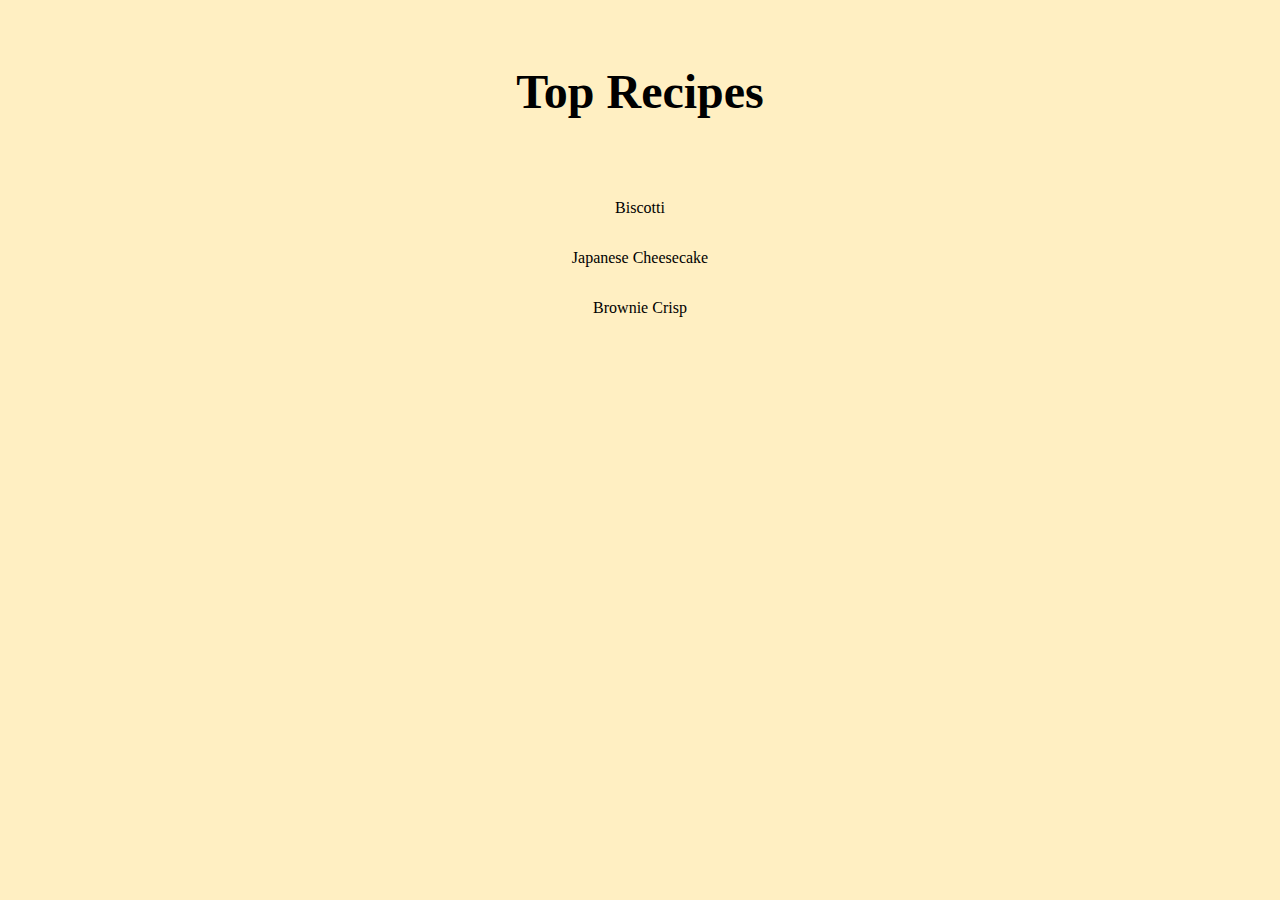
<file: index.html>
<!DOCTYPE html>
<html lang="en">
	<head>
		<title>Recipes</title>
		<meta charset="utf-8">
		<link rel="stylesheet" href="style.css">
	</head>

	<body>
		<h1>Top Recipes</h1>
		<ul class="homelist">
			<li><a href="recipes-list/biscotti.html" target="_blank">Biscotti</a></li>
			<li><a href="recipes-list/japanese-cheesecake.html" target="_blank">Japanese Cheesecake</a></li>
			<li><a href="recipes-list/brownie-crisp.html" target="_blank">Brownie Crisp</a></li>
		</ul>
	</body>
</html>
</file>
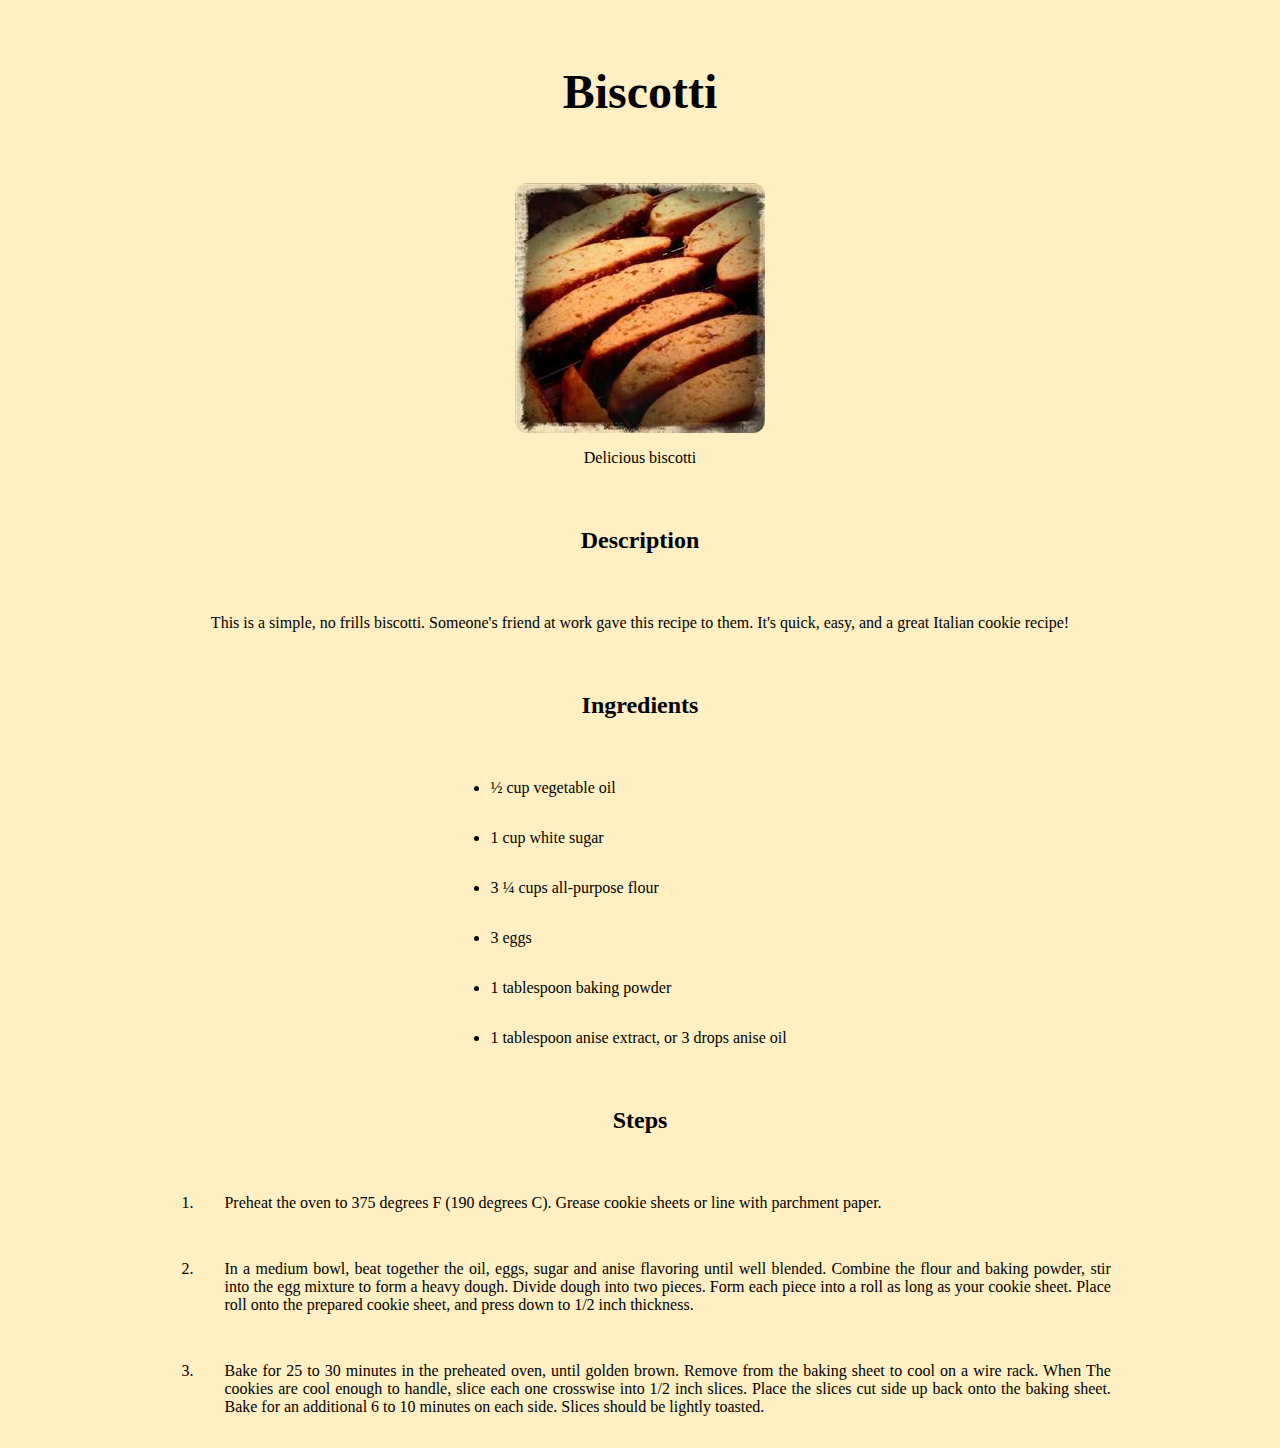
<file: recipes-list/biscotti.html>
<!DOCTYPE html>
<html lang="en">
	<head>
		<title>Biscotti</title>
		<meta charset="utf-8">
		<link rel="stylesheet" href="../style.css">
	</head>

	<body>
		<h1>Biscotti</h1>

		<figure>
			<img src="../images/biscotti.jpg" alt="Biscotti">
			<figcaption>Delicious biscotti</figcaption>
		</figure>

		<h2>Description</h2>
		<p class="description">This is a simple, no frills biscotti. Someone's friend at work gave this recipe to them. It's quick, easy, and a great Italian cookie recipe!</p>

		<h2>Ingredients</h2>
		<ul class="recipelist">
			<li>½ cup vegetable oil</li>
			<li>1 cup white sugar</li>
			<li>3 ¼ cups all-purpose flour</li>
			<li>3 eggs</li>
			<li>1 tablespoon baking powder</li>
			<li>1 tablespoon anise extract, or 3 drops anise oil</li>
		</ul>

		<h2>Steps</h2>
		<ol>
			<li>
				<p>Preheat the oven to 375 degrees F (190 degrees C). Grease cookie sheets or line with parchment paper.</p>
			</li>
			<li>
				<p>In a medium bowl, beat together the oil, eggs, sugar and anise flavoring until well blended. Combine the flour and baking powder, stir into the egg mixture to form a heavy dough. Divide dough into two pieces. Form each piece into a roll as long as your cookie sheet. Place roll onto the prepared cookie sheet, and press down to 1/2 inch thickness.</p>
			</li>
			<li>
				<p>Bake for 25 to 30 minutes in the preheated oven, until golden brown. Remove from the baking sheet to cool on a wire rack. When The cookies are cool enough to handle, slice each one crosswise into 1/2 inch slices. Place the slices cut side up back onto the baking sheet. Bake for an additional 6 to 10 minutes on each side. Slices should be lightly toasted.</p>
			</li>
		</ol>

	</body>
</html>
</file>
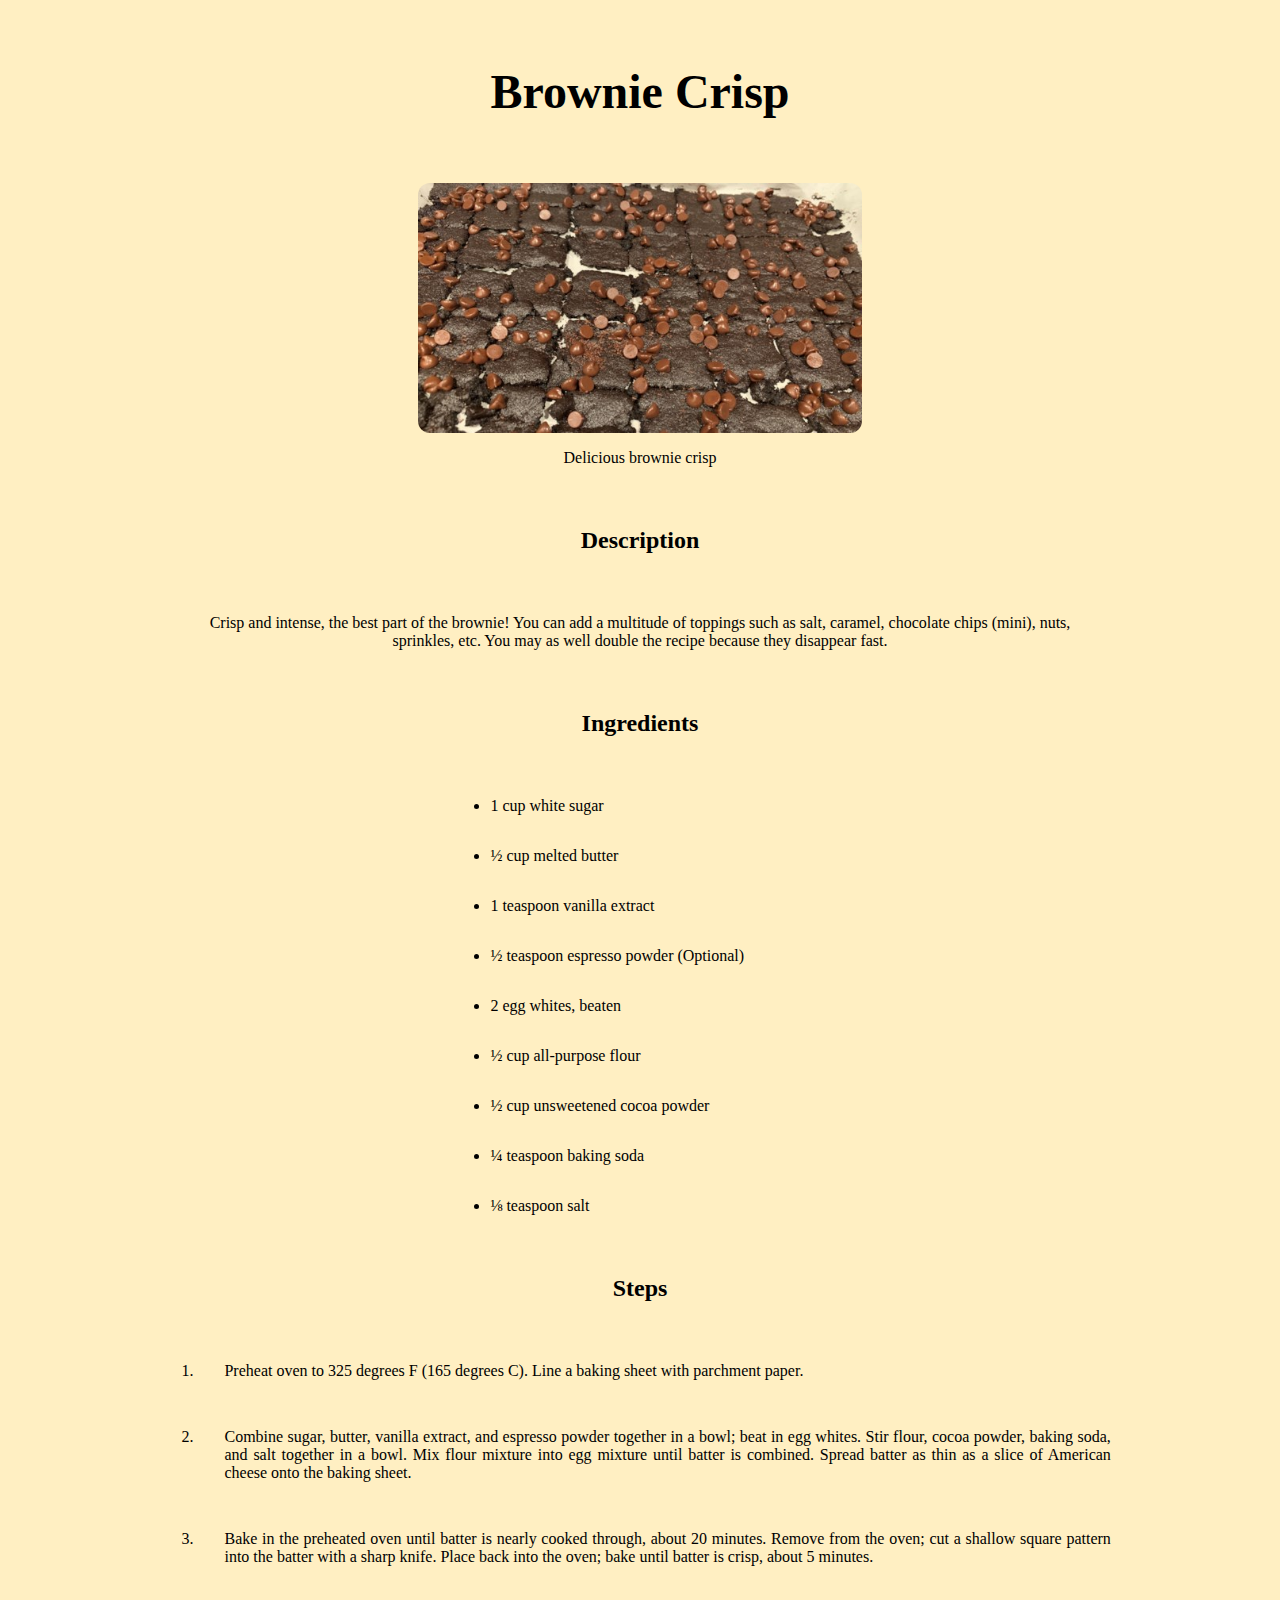
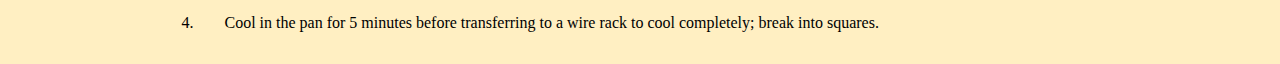
<file: recipes-list/brownie-crisp.html>
<!DOCTYPE html>
<html lang="en">
	<head>
		<title>Brownie Crisp</title>
		<meta charset="utf-8">
		<link rel="stylesheet" href="../style.css">
	</head>

	<body>
		<h1>Brownie Crisp</h1>

		<figure>
			<img src="../images/brownie-crisp.jpg" alt="Brownie Crisp">
			<figcaption>Delicious brownie crisp</figcaption>
		</figure>

		<h2>Description</h2>
		<p class="description">Crisp and intense, the best part of the brownie! You can add a multitude of toppings such as salt, caramel, chocolate chips (mini), nuts, sprinkles, etc. You may as well double the recipe because they disappear fast.</p>

		<h2>Ingredients</h2>
		<ul class="recipelist">
			<li>1 cup white sugar</li>
			<li>½ cup melted butter</li>
			<li>1 teaspoon vanilla extract</li>
			<li>½ teaspoon espresso powder (Optional)</li>
			<li>2 egg whites, beaten</li>
			<li>½ cup all-purpose flour</li>
			<li>½ cup unsweetened cocoa powder</li>
			<li>¼ teaspoon baking soda</li>
			<li>⅛ teaspoon salt</li>
		</ul>

		<h2>Steps</h2>
		<ol>
			<li>
				<p>Preheat oven to 325 degrees F (165 degrees C). Line a baking sheet with parchment paper.</p>
			</li>
			<li>
				<p>Combine sugar, butter, vanilla extract, and espresso powder together in a bowl; beat in egg whites. Stir flour, cocoa powder, baking soda, and salt together in a bowl. Mix flour mixture into egg mixture until batter is combined. Spread batter as thin as a slice of American cheese onto the baking sheet.</p>
			</li>
			<li>
				<p>Bake in the preheated oven until batter is nearly cooked through, about 20 minutes. Remove from the oven; cut a shallow square pattern into the batter with a sharp knife. Place back into the oven; bake until batter is crisp, about 5 minutes.</p>
			</li>
			<li>
				<p>Cool in the pan for 5 minutes before transferring to a wire rack to cool completely; break into squares.</p>
			</li>
		</ol>

	</body>
</html>
</file>
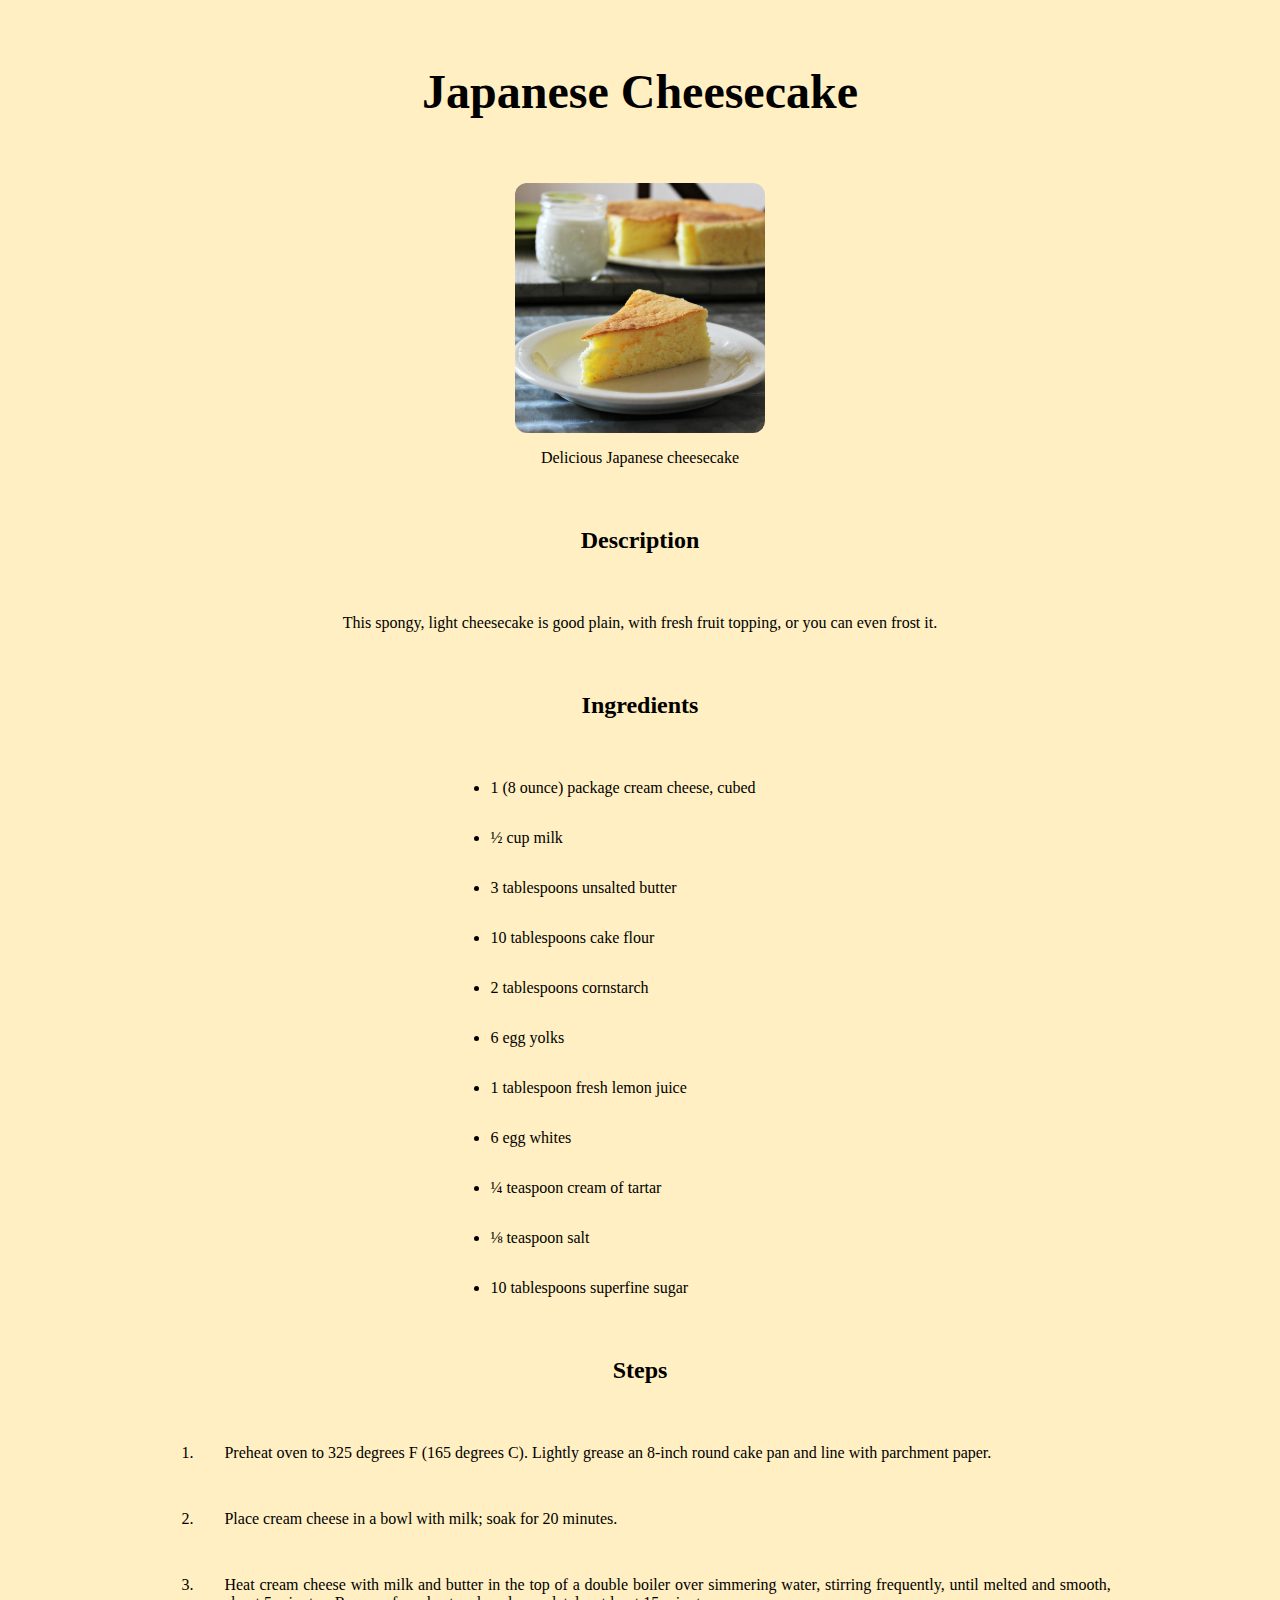
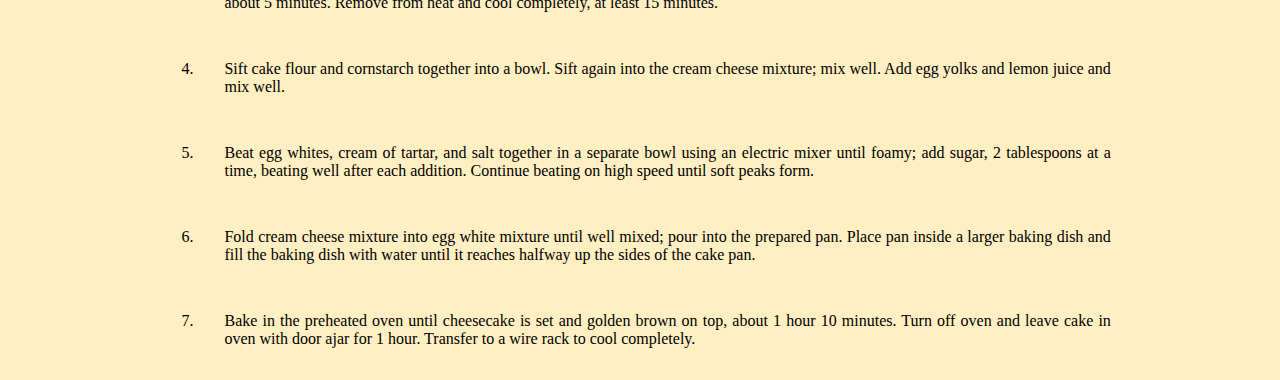
<file: recipes-list/japanese-cheesecake.html>
<!DOCTYPE html>
<html lang="en">
	<head>
		<title>Japanese Cheesecake</title>
		<meta charset="utf-8">
		<link rel="stylesheet" href="../style.css">
	</head>

	<body>
		<h1>Japanese Cheesecake</h1>

		<figure>
			<img src="../images/japanese-cheesecake.jpg" alt="Japanese Cheesecake">
			<figcaption>Delicious Japanese cheesecake</figcaption>
		</figure>

		<h2>Description</h2>
		<p class="description">This spongy, light cheesecake is good plain, with fresh fruit topping, or you can even frost it.</p>

		<h2>Ingredients</h2>
		<ul class="recipelist">
			<li>1 (8 ounce) package cream cheese, cubed</li>
			<li>½ cup milk</li>
			<li>3 tablespoons unsalted butter</li>
			<li>10 tablespoons cake flour</li>
			<li>2 tablespoons cornstarch</li>
			<li>6 egg yolks</li>
			<li>1 tablespoon fresh lemon juice</li>
			<li>6 egg whites</li>
			<li>¼ teaspoon cream of tartar</li>
			<li>⅛ teaspoon salt</li>
			<li>10 tablespoons superfine sugar</li>
		</ul>

		<h2>Steps</h2>
		<ol>
			<li>
				<p>Preheat oven to 325 degrees F (165 degrees C). Lightly grease an 8-inch round cake pan and line with parchment paper.</p>
			</li>
			<li>
				<p>Place cream cheese in a bowl with milk; soak for 20 minutes.</p>
			</li>
			<li>
				<p>Heat cream cheese with milk and butter in the top of a double boiler over simmering water, stirring frequently, until melted and smooth, about 5 minutes. Remove from heat and cool completely, at least 15 minutes.</p>
			</li>
			<li>
				<p>Sift cake flour and cornstarch together into a bowl. Sift again into the cream cheese mixture; mix well. Add egg yolks and lemon juice and mix well.</p>
			</li>
			<li>
				<p>Beat egg whites, cream of tartar, and salt together in a separate bowl using an electric mixer until foamy; add sugar, 2 tablespoons at a time, beating well after each addition. Continue beating on high speed until soft peaks form.</p>
			</li>
			<li>
				<p>Fold cream cheese mixture into egg white mixture until well mixed; pour into the prepared pan. Place pan inside a larger baking dish and fill the baking dish with water until it reaches halfway up the sides of the cake pan.</p>
			</li>
			<li>
				<p>Bake in the preheated oven until cheesecake is set and golden brown on top, about 1 hour 10 minutes. Turn off oven and leave cake in oven with door ajar for 1 hour. Transfer to a wire rack to cool completely.</p>
			</li>
		</ol>

	</body>
</html>
</file>
<file: style.css>
ul li {
	padding-top: 1rem;
	padding-bottom: 1rem;
}

li a {
	text-decoration: none;
	color: black;
}

.homelist {
	list-style: none;
	text-align: center;
	padding-left: 0px;
	padding-right: 0px;
}

.recipelist {
	margin-left: 35%;
	margin-right: auto;
	width: 50%;
}

.description {
	text-align: center;
}

body {
	background-color: #ffefc2;
}

h1 {
	font-weight: bolder;
	text-align: center;
	padding-top: 2rem;
	padding-bottom: 2rem;
	font-size: 3rem;
}

h2 {
	text-align: center;
	padding-top: 1.5rem;
	padding-bottom: 1.5rem;
}

img {
	width: auto;
	height: 250px;
	border-radius: 12px;
	display: block;
	margin-left: auto;
	margin-right: auto;
}

figcaption {
	text-align: center;
	padding-top: 1rem;
	padding-bottom: 1rem;
}

ol {
	padding-left: 15%;
}

p {
	text-align: justify;
	padding-left: 15%;
	padding-right: 15%;
	padding-top: 1rem;
	padding-bottom: 1rem;
}

ol li p {
	padding-left: 2.5%;
}
</file>
